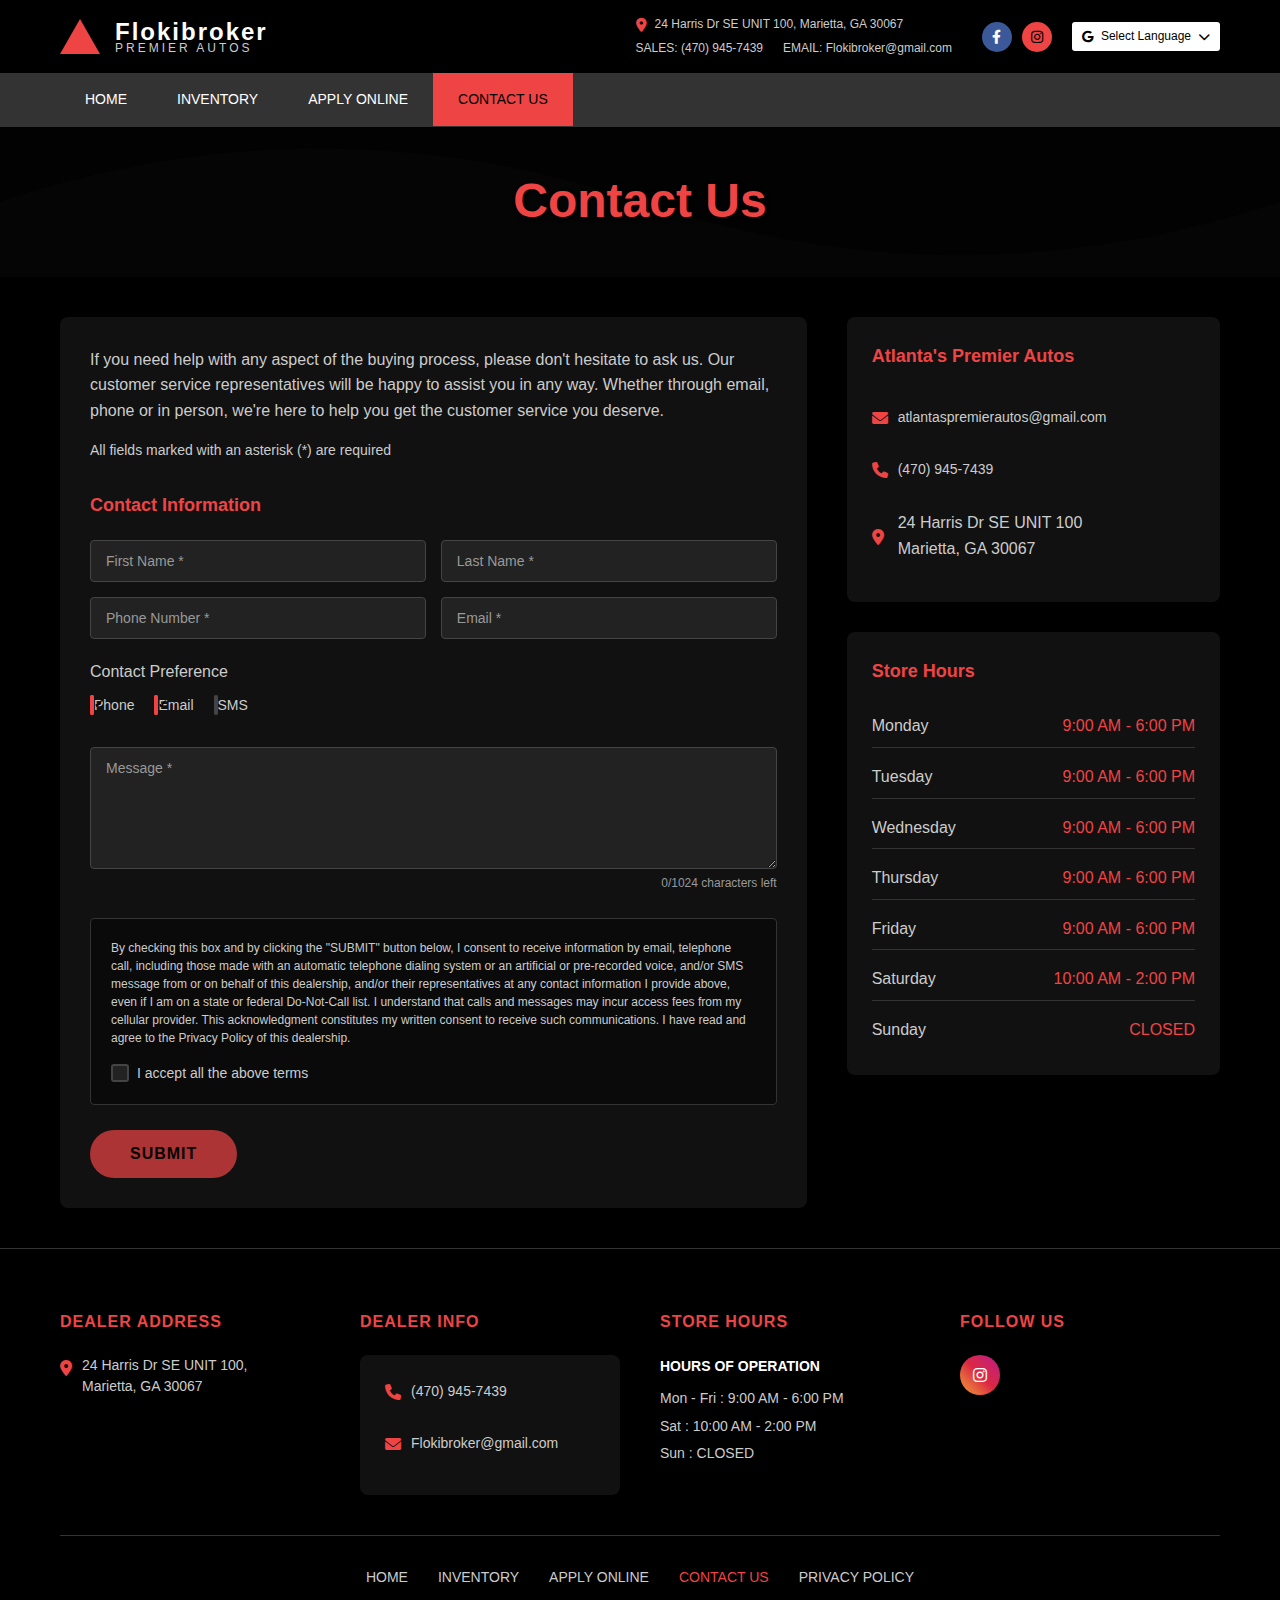
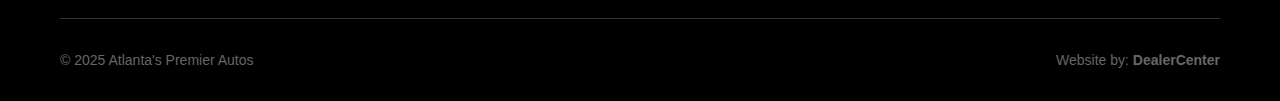
<file: contact-us.html>
<!DOCTYPE html>
<html lang="es">
<head>
    <meta charset="UTF-8">
    <meta name="viewport" content="width=device-width, initial-scale=1.0">
    <title>Contact Us - Flokibroker</title>
    <link rel="stylesheet" href="/css/contact.css">
    <link href="https://fonts.googleapis.com/css2?family=Roboto:wght@300;400;500;700&display=swap" rel="stylesheet">
    <link rel="stylesheet" href="https://cdnjs.cloudflare.com/ajax/libs/font-awesome/6.0.0/css/all.min.css">
</head>
<body>
    <!-- Header -->
    <header class="header">
        <div class="header-container">
            <div class="logo">
                <div class="logo-icon">
                    <div class="triangle"></div>
                </div>
                <div class="logo-text">
                    <span class="atlanta">Flokibroker</span>
                    <span class="premier">PREMIER AUTOS</span>
                </div>
            </div>
            
            <div class="header-info">
                <div class="contact-info">
                    <div class="location">
                        <i class="fas fa-map-marker-alt"></i>
                        <span>24 Harris Dr SE UNIT 100, Marietta, GA 30067</span>
                    </div>
                    <div class="phone-email">
                        <span>SALES: (470) 945-7439</span>
                        <span>EMAIL: Flokibroker@gmail.com</span>
                    </div>
                </div>
                
                <div class="social-language">
                    <div class="social-icons">
                        <a href="#" class="social-icon facebook"><i class="fab fa-facebook-f"></i></a>
                        <a href="#" class="social-icon instagram"><i class="fab fa-instagram"></i></a>
                    </div>
                    <div class="language-selector">
                        <i class="fab fa-google"></i>
                        <span>Select Language</span>
                        <i class="fas fa-chevron-down"></i>
                    </div>
                </div>
            </div>
        </div>
        
        <!-- Navigation -->
        <nav class="navigation">
              <ul class="nav-menu">
                <li><a href="/index (1).html" class="nav-link">Home</a></li>
                <li><a href="#" class="nav-link">Inventory</a></li>
                <li><a href="/apply-online.html" class="nav-link">Apply Online</a></li>
                <li><a href="/contact-us.html" class="nav-link active">Contact Us</a></li>
            </ul>
        </nav>
    </header>

    <!-- Main Content -->
    <main class="main-content">
        <div class="hero-section">
            <div class="hero-overlay"></div>
            <div class="hero-content">
                <h1 class="page-title">Contact Us</h1>
            </div>
        </div>

        <div class="content-container">
            <div class="contact-form-section">
                <div class="form-intro">
                    <p>If you need help with any aspect of the buying process, please don't hesitate to ask us. Our customer service representatives will be happy to assist you in any way. Whether through email, phone or in person, we're here to help you get the customer service you deserve.</p>
                    <p class="required-note">All fields marked with an asterisk (*) are required</p>
                </div>

                <form class="contact-form" id="contactForm">
                    <h3>Contact Information</h3>
                    
                    <div class="form-row">
                        <div class="form-group">
                            <input type="text" id="firstName" name="firstName" placeholder="First Name *" required>
                        </div>
                        <div class="form-group">
                            <input type="text" id="lastName" name="lastName" placeholder="Last Name *" required>
                        </div>
                    </div>

                    <div class="form-row">
                        <div class="form-group">
                            <input type="tel" id="phone" name="phone" placeholder="Phone Number *" required>
                        </div>
                        <div class="form-group">
                            <input type="email" id="email" name="email" placeholder="Email *" required>
                        </div>
                    </div>

                    <div class="contact-preference">
                        <label>Contact Preference</label>
                        <div class="preference-options">
                            <label class="checkbox-label">
                                <input type="checkbox" name="contactPref" value="phone" checked>
                                <span class="checkmark"></span>
                                Phone
                            </label>
                            <label class="checkbox-label">
                                <input type="checkbox" name="contactPref" value="email" checked>
                                <span class="checkmark"></span>
                                Email
                            </label>
                            <label class="checkbox-label">
                                <input type="checkbox" name="contactPref" value="sms">
                                <span class="checkmark"></span>
                                SMS
                            </label>
                        </div>
                    </div>

                    <div class="form-group">
                        <textarea id="message" name="message" placeholder="Message *" rows="6" maxlength="1024" required></textarea>
                        <div class="character-count">
                            <span id="charCount">0</span>/1024 characters left
                        </div>
                    </div>

                    <div class="terms-section">
                        <p class="terms-text">
                            By checking this box and by clicking the "SUBMIT" button below, I consent to receive information by email, telephone call, including those made with an automatic telephone dialing system or an artificial or pre-recorded voice, and/or SMS message from or on behalf of this dealership, and/or their representatives at any contact information I provide above, even if I am on a state or federal Do-Not-Call list. I understand that calls and messages may incur access fees from my cellular provider. This acknowledgment constitutes my written consent to receive such communications. I have read and agree to the Privacy Policy of this dealership.
                        </p>
                        <label class="checkbox-label terms-checkbox">
                            <input type="checkbox" id="acceptTerms" required>
                            <span class="checkmark"></span>
                            I accept all the above terms
                        </label>
                    </div>

                    <button type="submit" class="submit-btn">Submit</button>
                </form>
            </div>

            <div class="sidebar">
                <div class="dealer-info">
                    <h3>Atlanta's Premier Autos</h3>
                    <div class="info-item">
                        <i class="fas fa-envelope"></i>
                        <span>atlantaspremierautos@gmail.com</span>
                    </div>
                    <div class="info-item">
                        <i class="fas fa-phone"></i>
                        <span>(470) 945-7439</span>
                    </div>
                    <div class="info-item">
                        <i class="fas fa-map-marker-alt"></i>
                        <div>
                            <div>24 Harris Dr SE UNIT 100</div>
                            <div>Marietta, GA 30067</div>
                        </div>
                    </div>
                </div>

                <div class="store-hours">
                    <h3>Store Hours</h3>
                    <div class="hours-list">
                        <div class="hour-item">
                            <span class="day">Monday</span>
                            <span class="time">9:00 AM - 6:00 PM</span>
                        </div>
                        <div class="hour-item">
                            <span class="day">Tuesday</span>
                            <span class="time">9:00 AM - 6:00 PM</span>
                        </div>
                        <div class="hour-item">
                            <span class="day">Wednesday</span>
                            <span class="time">9:00 AM - 6:00 PM</span>
                        </div>
                        <div class="hour-item">
                            <span class="day">Thursday</span>
                            <span class="time">9:00 AM - 6:00 PM</span>
                        </div>
                        <div class="hour-item">
                            <span class="day">Friday</span>
                            <span class="time">9:00 AM - 6:00 PM</span>
                        </div>
                        <div class="hour-item">
                            <span class="day">Saturday</span>
                            <span class="time">10:00 AM - 2:00 PM</span>
                        </div>
                        <div class="hour-item">
                            <span class="day">Sunday</span>
                            <span class="time">CLOSED</span>
                        </div>
                    </div>
                </div>
            </div>
        </div>
    </main>

    <!-- Footer -->
    <footer class="footer">
        <div class="container">
            <div class="footer-content">
                <div class="footer-column">
                    <h4>DEALER ADDRESS</h4>
                    <div class="address-info">
                        <i class="fas fa-map-marker-alt"></i>
                        <div>
                            <p>24 Harris Dr SE UNIT 100,</p>
                            <p>Marietta, GA 30067</p>
                        </div>
                    </div>
                </div>
                
                <div class="footer-column">
                    <h4>DEALER INFO</h4>
                    <div class="dealer-info">
                        <div class="info-item">
                            <i class="fas fa-phone"></i>
                            <span>(470) 945-7439</span>
                        </div>
                        <div class="info-item">
                            <i class="fas fa-envelope"></i>
                            <span>Flokibroker@gmail.com</span>
                        </div>
                    </div>
                </div>
                
                <div class="footer-column">
                    <h4>STORE HOURS</h4>
                    <div class="hours-info">
                        <h5>HOURS OF OPERATION</h5>
                        <p>Mon - Fri : 9:00 AM - 6:00 PM</p>
                        <p>Sat : 10:00 AM - 2:00 PM</p>
                        <p>Sun : CLOSED</p>
                    </div>
                </div>
                
                <div class="footer-column">
                    <h4>FOLLOW US</h4>
                    <div class="social-follow">
                        <a href="#" class="social-link">
                            <i class="fab fa-instagram"></i>
                        </a>
                    </div>
                </div>
            </div>
            
            <div class="footer-nav">
                <a href="/index (1).html">HOME</a>
                <a href="#">INVENTORY</a>
                <a href="/apply-online.html">APPLY ONLINE</a>
                <a href="/contact-us.html" class="active">CONTACT US</a>
                <a href="/privacy-policy.html">PRIVACY POLICY</a>
            </div>
            
            <div class="footer-bottom">
                <p>&copy; 2025 Atlanta's Premier Autos</p>
                <p>Website by: <strong>DealerCenter</strong></p>
            </div>
        </div>
    </footer>


    <script src="/scripts/contact.js"></script>
</body>
</html>
</file>
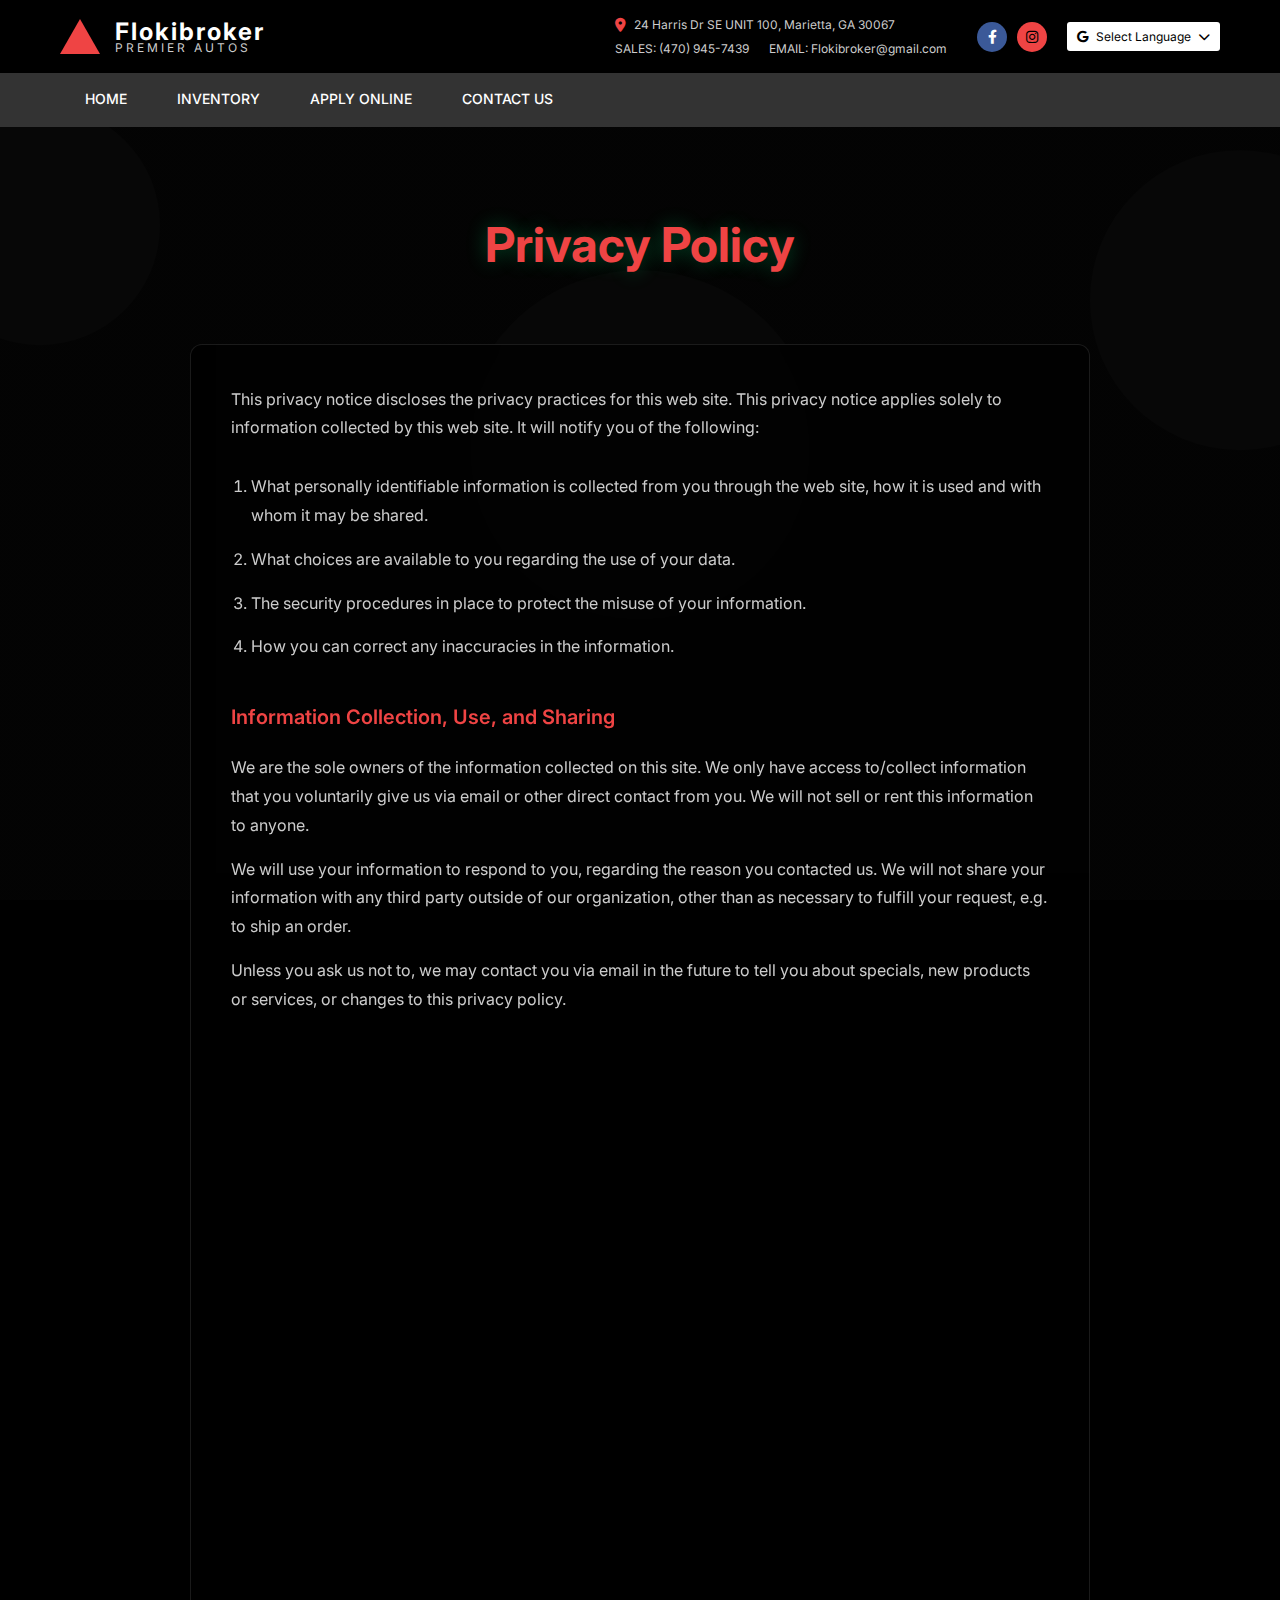
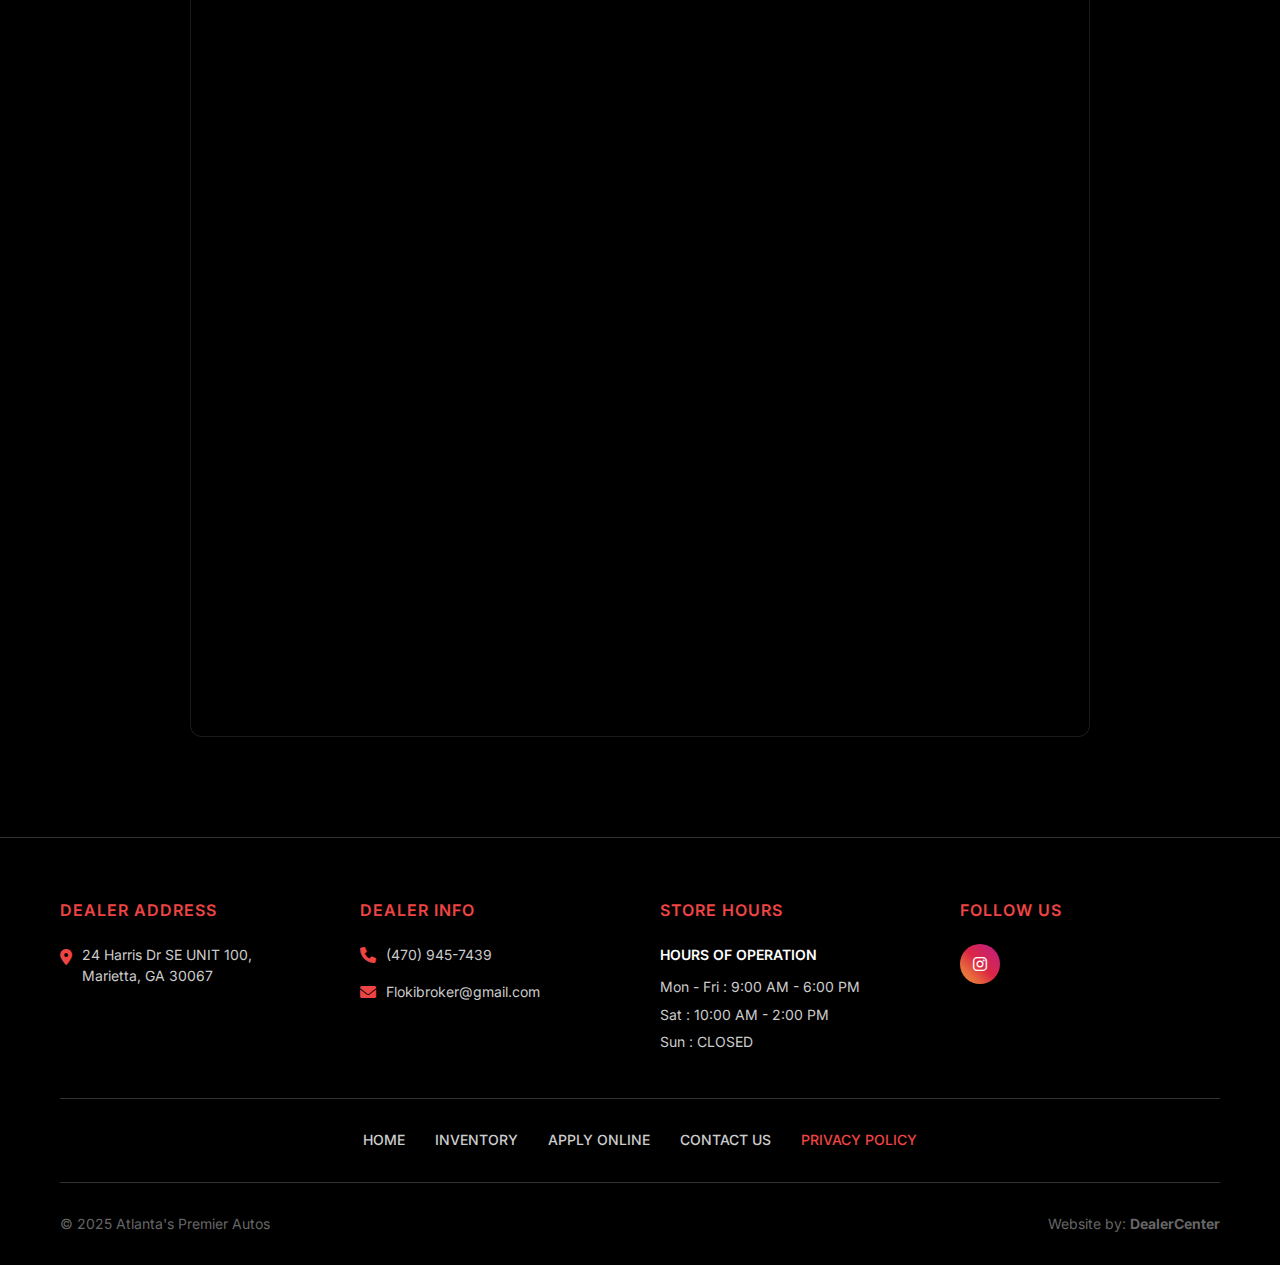
<file: privacy-policy.html>
<!DOCTYPE html>
<html lang="es">
<head>
    <meta charset="UTF-8">
    <meta name="viewport" content="width=device-width, initial-scale=1.0">
    <title>Privacy Policy -Flokibroker</title>
    <link rel="stylesheet" href="/css/privacy-policy.css">
    <link href="https://fonts.googleapis.com/css2?family=Inter:wght@300;400;500;600;700&display=swap" rel="stylesheet">
    <link rel="stylesheet" href="https://cdnjs.cloudflare.com/ajax/libs/font-awesome/6.0.0/css/all.min.css">
</head>
<body>
    <!-- Header -->
    <header class="header">
        <div class="header-container">
            <div class="logo">
                <div class="logo-icon">
                    <div class="triangle"></div>
                </div>
                <div class="logo-text">
                    <span class="atlanta">Flokibroker</span>
                    <span class="premier">PREMIER AUTOS</span>
                </div>
            </div>
            
            <div class="header-info">
                <div class="contact-info">
                    <div class="location">
                        <i class="fas fa-map-marker-alt"></i>
                        <span>24 Harris Dr SE UNIT 100, Marietta, GA 30067</span>
                    </div>
                    <div class="phone-email">
                        <span>SALES: (470) 945-7439</span>
                        <span>EMAIL: Flokibroker@gmail.com</span>
                    </div>
                </div>
                
                <div class="social-language">
                    <div class="social-icons">
                        <a href="#" class="social-icon facebook"><i class="fab fa-facebook-f"></i></a>
                        <a href="#" class="social-icon instagram"><i class="fab fa-instagram"></i></a>
                    </div>
                    <div class="language-selector">
                        <i class="fab fa-google"></i>
                        <span>Select Language</span>
                        <i class="fas fa-chevron-down"></i>
                    </div>
                </div>
            </div>
        </div>
        
        <!-- Navigation -->
        <nav class="navigation">
            <ul class="nav-menu">
                <li><a href="/index (1).html" class="nav-link ">Home</a></li>
                <li><a href="#" class="nav-link">Inventory</a></li>
                <li><a href="/apply-online.html" class="nav-link">Apply Online</a></li>
                <li><a href="/contact-us.html" class="nav-link">Contact Us</a></li>
            </ul>
        </nav>
    </header>

    <!-- Main Content -->
    <main class="main-content">
        <div class="hero-section">
            <div class="container">
                <h1 class="page-title">Privacy Policy</h1>
                
                <div class="privacy-content">
                    <div class="privacy-intro">
                        <p>This privacy notice discloses the privacy practices for this web site. This privacy notice applies solely to information collected by this web site. It will notify you of the following:</p>
                    </div>
                    
                    <ol class="privacy-list">
                        <li>What personally identifiable information is collected from you through the web site, how it is used and with whom it may be shared.</li>
                        <li>What choices are available to you regarding the use of your data.</li>
                        <li>The security procedures in place to protect the misuse of your information.</li>
                        <li>How you can correct any inaccuracies in the information.</li>
                    </ol>
                    
                    <div class="privacy-section">
                        <h3>Information Collection, Use, and Sharing</h3>
                        <p>We are the sole owners of the information collected on this site. We only have access to/collect information that you voluntarily give us via email or other direct contact from you. We will not sell or rent this information to anyone.</p>
                        
                        <p>We will use your information to respond to you, regarding the reason you contacted us. We will not share your information with any third party outside of our organization, other than as necessary to fulfill your request, e.g. to ship an order.</p>
                        
                        <p>Unless you ask us not to, we may contact you via email in the future to tell you about specials, new products or services, or changes to this privacy policy.</p>
                    </div>
                    
                    <div class="privacy-section">
                        <h3>Your Access to and Control Over Information</h3>
                        <p>You may opt out of any future contacts from us at any time. You can do the following at any time by contacting us via the email address or phone number given on our website:</p>
                        <ul>
                            <li>See what data we have about you, if any.</li>
                            <li>Change/correct any data we have about you.</li>
                            <li>Have us delete any data we have about you.</li>
                            <li>Express any concern you have about our use of your data.</li>
                        </ul>
                    </div>
                    
                    <div class="privacy-section">
                        <h3>Security</h3>
                        <p>We take precautions to protect your information. When you submit sensitive information via the website, your information is protected both online and offline.</p>
                        
                        <p>Wherever we collect sensitive information (such as credit card data), that information is encrypted and transmitted to us in a secure way. You can verify this by looking for a closed lock icon at the bottom of your web browser, or looking for "https" at the beginning of the address of the web page.</p>
                        
                        <p>While we use encryption to protect sensitive information transmitted online, we also protect your information offline. Only employees who need the information to perform a specific job (for example, billing or customer service) are granted access to personally identifiable information. The computers/servers in which we store personally identifiable information are kept in a secure environment.</p>
                        
                        <p>If you feel that we are not abiding by this privacy policy, you should contact us immediately via telephone or via email.</p>
                    </div>
                    
                    <div class="privacy-section">
                        <h3>Cookies</h3>
                        <p>We use "cookies" on this site. A cookie is a piece of data stored on a site visitor's hard drive to help us improve your access to our site and identify repeat visitors to our site. For instance, when we use a cookie to identify you, you would not have to log in a password more than once, thereby saving time while on our site. Cookies can also enable us to track and target the interests of our users to enhance the experience of our site. Usage of a cookie is in no way linked to any personally identifiable information on our site.</p>
                        
                        <p>Some of our business partners may use cookies on our site (for example, advertisers). However, we have no access to or control over these cookies.</p>
                    </div>
                    
                    <div class="privacy-section">
                        <h3>Links</h3>
                        <p>This web site contains links to other sites. Please be aware that we are not responsible for the content or privacy practices of such other sites. We encourage our users to be aware when they leave our site and to read the privacy statements of any other site that collects personally identifiable information.</p>
                    </div>
                </div>
            </div>
        </div>
    </main>

    <!-- Footer -->
    <footer class="footer">
        <div class="container">
            <div class="footer-content">
                <div class="footer-column">
                    <h4>DEALER ADDRESS</h4>
                    <div class="address-info">
                        <i class="fas fa-map-marker-alt"></i>
                        <div>
                            <p>24 Harris Dr SE UNIT 100,</p>
                            <p>Marietta, GA 30067</p>
                        </div>
                    </div>
                </div>
                
                <div class="footer-column">
                    <h4>DEALER INFO</h4>
                    <div class="dealer-info">
                        <div class="info-item">
                            <i class="fas fa-phone"></i>
                            <span>(470) 945-7439</span>
                        </div>
                        <div class="info-item">
                            <i class="fas fa-envelope"></i>
                            <span>Flokibroker@gmail.com</span>
                        </div>
                    </div>
                </div>
                
                <div class="footer-column">
                    <h4>STORE HOURS</h4>
                    <div class="hours-info">
                        <h5>HOURS OF OPERATION</h5>
                        <p>Mon - Fri : 9:00 AM - 6:00 PM</p>
                        <p>Sat : 10:00 AM - 2:00 PM</p>
                        <p>Sun : CLOSED</p>
                    </div>
                </div>
                
                <div class="footer-column">
                    <h4>FOLLOW US</h4>
                    <div class="social-follow">
                        <a href="#" class="social-link">
                            <i class="fab fa-instagram"></i>
                        </a>
                    </div>
                </div>
            </div>
            
            <div class="footer-nav">
                <a href="/index (1).html">HOME</a>
                <a href="#">INVENTORY</a>
                <a href="/apply-online.html">APPLY ONLINE</a>
                <a href="/contact-us.html">CONTACT US</a>
                <a href="/privacy-policy.html" class="active">PRIVACY POLICY</a>
            </div>
            
            <div class="footer-bottom">
                <p>&copy; 2025 Atlanta's Premier Autos</p>
                <p>Website by: <strong>DealerCenter</strong></p>
            </div>
        </div>
    </footer>

    <script src="/scripts/privacy-policy.js"></script>
</body>
</html>
</file>
<file: css/contact.css>
* {
    margin: 0;
    padding: 0;
    box-sizing: border-box;
}

body {
    font-family: 'Inter', sans-serif;
    background-color: #000;
    color: #fff;
    line-height: 1.6;
}

.container {
    max-width: 1200px;
    margin: 0 auto;
    padding: 0 20px;
}

/* Header Styles */
.header {
    background-color: #000;
    border-bottom: 1px solid #333;
}

.header-container {
    max-width: 1200px;
    margin: 0 auto;
    padding: 15px 20px;
    display: flex;
    justify-content: space-between;
    align-items: center;
}

.logo {
    display: flex;
    align-items: center;
    gap: 15px;
}

.logo-icon {
    position: relative;
    width: 40px;
    height: 40px;
}

.triangle {
    width: 0;
    height: 0;
    border-left: 20px solid transparent;
    border-right: 20px solid transparent;
    border-bottom: 35px solid #ef4444;
    position: absolute;
    top: 2px;
}

.logo-text {
    display: flex;
    flex-direction: column;
    line-height: 1;
}

.atlanta {
    font-size: 24px;
    font-weight: 700;
    color: #fff;
    letter-spacing: 2px;
}

.premier {
    font-size: 12px;
    font-weight: 400;
    color: #ccc;
    letter-spacing: 3px;
    margin-top: -2px;
}

.header-info {
    display: flex;
    align-items: center;
    gap: 30px;
}

.contact-info {
    display: flex;
    flex-direction: column;
    gap: 5px;
    font-size: 12px;
}

.location {
    display: flex;
    align-items: center;
    gap: 8px;
    color: #ccc;
}

.location i {
    color:#ef4444;
    font-size: 14px;
}

.phone-email {
    display: flex;
    gap: 20px;
    color: #ccc;
}

.social-language {
    display: flex;
    align-items: center;
    gap: 20px;
}

.social-icons {
    display: flex;
    gap: 10px;
}

.social-icon {
    width: 30px;
    height: 30px;
    border-radius: 50%;
    display: flex;
    align-items: center;
    justify-content: center;
    text-decoration: none;
    font-size: 14px;
}

.social-icon.facebook {
    background-color: #3b5998;
    color: #fff;
}

.social-icon.instagram {
    background-color:#ef4444;
    color: #000;
}

.language-selector {
    display: flex;
    align-items: center;
    gap: 8px;
    background-color: #fff;
    color: #000;
    padding: 5px 10px;
    border-radius: 3px;
    font-size: 12px;
    cursor: pointer;
}

/* Navigation */
.navigation {
    background-color: #333;
    padding: 0;
}

.nav-menu {
    max-width: 1200px;
    margin: 0 auto;
    display: flex;
    list-style: none;
    padding: 0 20px;
}

.nav-menu li {
    margin: 0;
}

.nav-link {
    display: block;
    padding: 15px 25px;
    color: #fff;
    text-decoration: none;
    font-weight: 500;
    text-transform: uppercase;
    font-size: 14px;
    transition: all 0.3s ease;
}

.nav-link:hover,
.nav-link.active {
    background-color:#ef4444;
    color: #000;
}

/* Main Content */
.main-content {
    min-height: calc(100vh - 200px);
}

.hero-section {
    position: relative;
    height: 150px;
    background: linear-gradient(rgba(0,0,0,0.7), rgba(0,0,0,0.7)), 
                url('data:image/svg+xml,<svg xmlns="http://www.w3.org/2000/svg" viewBox="0 0 1200 300"><rect fill="%23111" width="1200" height="300"/><path fill="%23222" d="M0,150 Q300,50 600,150 T1200,150 L1200,300 L0,300 Z"/></svg>');
    background-size: cover;
    background-position: center;
    display: flex;
    align-items: center;
    justify-content: center;
}

.hero-overlay {
    position: absolute;
    top: 0;
    left: 0;
    right: 0;
    bottom: 0;
    background: rgba(0,0,0,0.5);
}

.hero-content {
    position: relative;
    z-index: 2;
    text-align: center;
}

.page-title {
    font-size: 48px;
    font-weight: 700;
    color:#ef4444;
    text-shadow: 2px 2px 4px rgba(0,0,0,0.8);
}

.content-container {
    max-width: 1200px;
    margin: 0 auto;
    padding: 40px 20px;
    display: grid;
    grid-template-columns: 2fr 1fr;
    gap: 40px;
}

/* Contact Form Section */
.contact-form-section {
    background-color: #111;
    padding: 30px;
    border-radius: 8px;
}

.form-intro {
    margin-bottom: 30px;
}

.form-intro p {
    color: #ccc;
    margin-bottom: 15px;
    line-height: 1.6;
}

.required-note {
    font-size: 14px;
    color: #999;
}

.contact-form h3 {
    color: #ef4444;
    font-size: 18px;
    margin-bottom: 20px;
    font-weight: 600;
}

.form-row {
    display: grid;
    grid-template-columns: 1fr 1fr;
    gap: 15px;
    margin-bottom: 15px;
}

.form-group {
    display: flex;
    flex-direction: column;
}

.form-group input,
.form-group textarea {
    background-color: #222;
    border: 1px solid #444;
    color: #fff;
    padding: 12px 15px;
    border-radius: 4px;
    font-size: 14px;
    font-family: inherit;
    transition: border-color 0.3s ease;
}

.form-group input:focus,
.form-group textarea:focus {
    outline: none;
    border-color: #ef4444;
}

.form-group input::placeholder,
.form-group textarea::placeholder {
    color: #999;
}

.contact-preference {
    margin: 20px 0;
}

.contact-preference label {
    color: #ccc;
    font-weight: 500;
    margin-bottom: 10px;
    display: block;
}

.preference-options {
    display: flex;
    gap: 20px;
}

.checkbox-label {
    display: flex;
    align-items: center;
    gap: 8px;
    color: #ccc;
    cursor: pointer;
    font-size: 14px;
}

.checkbox-label input[type="checkbox"] {
    display: none;
}

.checkmark {
    width: 18px;
    height: 18px;
    background-color: #222;
    border: 2px solid #444;
    border-radius: 3px;
    position: relative;
    transition: all 0.3s ease;
}

.checkbox-label input[type="checkbox"]:checked + .checkmark {
    background-color:#ef4444;
    border-color: #ef4444;
}

.checkbox-label input[type="checkbox"]:checked + .checkmark::after {
    content: '✓';
    position: absolute;
    top: -2px;
    left: 2px;
    color: #000;
    font-weight: bold;
    font-size: 12px;
}

.character-count {
    text-align: right;
    font-size: 12px;
    color: #999;
    margin-top: 5px;
}

.terms-section {
    margin: 25px 0;
    padding: 20px;
    background-color: #0a0a0a;
    border-radius: 4px;
    border: 1px solid #333;
}

.terms-text {
    font-size: 12px;
    color: #ccc;
    line-height: 1.5;
    margin-bottom: 15px;
}

.terms-checkbox {
    font-size: 14px;
}

.submit-btn {
    background-color:#ef4444;
    color: #000;
    border: none;
    padding: 15px 40px;
    border-radius: 25px;
    font-size: 16px;
    font-weight: 600;
    cursor: pointer;
    transition: all 0.3s ease;
    text-transform: uppercase;
    letter-spacing: 1px;
}

.submit-btn:hover {
    background-color:#ef4444;
    transform: translateY(-2px);
    box-shadow: 0 4px 8px rgba(57, 255, 20, 0.3);
}

.submit-btn:disabled {
    background-color: #666;
    color: #999;
    cursor: not-allowed;
    transform: none;
    box-shadow: none;
}

/* Sidebar */
.sidebar {
    display: flex;
    flex-direction: column;
    gap: 30px;
}

.dealer-info,
.store-hours {
    background-color: #111;
    padding: 25px;
    border-radius: 8px;
}

.dealer-info h3,
.store-hours h3 {
    color: #ef4444;
    font-size: 18px;
    margin-bottom: 20px;
    font-weight: 600;
}

.info-item {
    display: flex;
    align-items: flex-start;
    gap: 12px;
    margin-bottom: 15px;
    color: #ccc;
}

.info-item i {
    color:#ef4444;
    font-size: 16px;
    margin-top: 2px;
    min-width: 16px;
}

.hours-list {
    display: flex;
    flex-direction: column;
    gap: 8px;
}

.hour-item {
    display: flex;
    justify-content: space-between;
    align-items: center;
    padding: 8px 0;
    border-bottom: 1px solid #333;
    color: #ccc;
}

.hour-item:last-child {
    border-bottom: none;
}

.day {
    font-weight: 500;
}

.time {
    color:#ef4444;
    font-weight: 400;
}

/* Footer Styles */
.footer {
    background-color: #000;
    padding: 60px 0 30px;
    border-top: 1px solid #333;
}

.footer-content {
    display: grid;
    grid-template-columns: repeat(4, 1fr);
    gap: 40px;
    margin-bottom: 40px;
}

.footer-column h4 {
    color: #ef4444;
    font-size: 16px;
    font-weight: 600;
    margin-bottom: 20px;
    letter-spacing: 1px;
}

.address-info {
    display: flex;
    align-items: flex-start;
    gap: 10px;
}

.address-info i {
    color:#ef4444;
    margin-top: 5px;
}

.address-info p {
    color: #ccc;
    font-size: 14px;
    line-height: 1.5;
}

.dealer-info {
    display: flex;
    flex-direction: column;
    gap: 15px;
}

.info-item {
    display: flex;
    align-items: center;
    gap: 10px;
}

.info-item i {
    color:#ef4444;
    width: 16px;
}

.info-item span {
    color: #ccc;
    font-size: 14px;
}

.hours-info h5 {
    color: #fff;
    font-size: 14px;
    margin-bottom: 10px;
    font-weight: 600;
}

.hours-info p {
    color: #ccc;
    font-size: 14px;
    margin-bottom: 5px;
}

.social-follow {
    display: flex;
    gap: 15px;
}

.social-link {
    width: 40px;
    height: 40px;
    background: linear-gradient(45deg, #f09433, #e6683c, #dc2743, #cc2366, #bc1888);
    border-radius: 50%;
    display: flex;
    align-items: center;
    justify-content: center;
    color: #fff;
    text-decoration: none;
    transition: transform 0.3s ease;
}

.social-link:hover {
    transform: translateY(-3px);
}

.footer-nav {
    display: flex;
    justify-content: center;
    gap: 30px;
    padding: 30px 0;
    border-top: 1px solid #333;
    border-bottom: 1px solid #333;
}

.footer-nav a {
    color: #ccc;
    text-decoration: none;
    font-size: 14px;
    font-weight: 500;
    transition: color 0.3s ease;
}

.footer-nav a:hover,
.footer-nav a.active {
    color: #ef4444;
}

.footer-bottom {
    display: flex;
    justify-content: space-between;
    align-items: center;
    padding-top: 30px;
    color: #666;
    font-size: 14px;
}

/* Responsive Design */
@media (max-width: 768px) {
    .header-container {
        flex-direction: column;
        gap: 15px;
        text-align: center;
    }

    .header-info {
        flex-direction: column;
        gap: 15px;
    }

    .contact-info {
        align-items: center;
    }

    .phone-email {
        flex-direction: column;
        gap: 5px;
    }

    .nav-menu {
        flex-wrap: wrap;
        justify-content: center;
    }

    .page-title {
        font-size: 36px;
    }

    .content-container {
        grid-template-columns: 1fr;
        gap: 30px;
    }

    .form-row {
        grid-template-columns: 1fr;
    }

    .preference-options {
        flex-direction: column;
        gap: 10px;
    }

    .footer-container {
        grid-template-columns: repeat(2, 1fr);
        gap: 20px;
    }

    .footer-bottom {
        flex-direction: column;
        text-align: center;
    }
}

@media (max-width: 480px) {
    .logo-text .atlanta {
        font-size: 20px;
    }

    .logo-text .premier {
        font-size: 10px;
    }

    .page-title {
        font-size: 28px;
    }

    .contact-form-section,
    .dealer-info,
    .store-hours {
        padding: 20px;
    }

    .footer-container {
        grid-template-columns: 1fr;
    }
}
</file>
<file: css/privacy-policy.css>
* {
    margin: 0;
    padding: 0;
    box-sizing: border-box;
}

body {
    font-family: 'Inter', sans-serif;
    background-color: #000;
    color: #fff;
    line-height: 1.6;
}

.container {
    max-width: 1200px;
    margin: 0 auto;
    padding: 0 20px;
}

/* Header Styles */
.header {
    background-color: #000;
    border-bottom: 1px solid #333;
}

.header-container {
    max-width: 1200px;
    margin: 0 auto;
    padding: 15px 20px;
    display: flex;
    justify-content: space-between;
    align-items: center;
}

.logo {
    display: flex;
    align-items: center;
    gap: 15px;
}

.logo-icon {
    position: relative;
    width: 40px;
    height: 40px;
}

.triangle {
    width: 0;
    height: 0;
    border-left: 20px solid transparent;
    border-right: 20px solid transparent;
    border-bottom: 35px solid#ef4444;
    position: absolute;
    top: 2px;
}

.logo-text {
    display: flex;
    flex-direction: column;
    line-height: 1;
}

.atlanta {
    font-size: 24px;
    font-weight: 700;
    color: #fff;
    letter-spacing: 2px;
}

.premier {
    font-size: 12px;
    font-weight: 400;
    color: #ccc;
    letter-spacing: 3px;
    margin-top: -2px;
}

.header-info {
    display: flex;
    align-items: center;
    gap: 30px;
}

.contact-info {
    display: flex;
    flex-direction: column;
    gap: 5px;
    font-size: 12px;
}

.location {
    display: flex;
    align-items: center;
    gap: 8px;
    color: #ccc;
}

.location i {
    color: #ef4444;
    font-size: 14px;
}

.phone-email {
    display: flex;
    gap: 20px;
    color: #ccc;
}

.social-language {
    display: flex;
    align-items: center;
    gap: 20px;
}

.social-icons {
    display: flex;
    gap: 10px;
}

.social-icon {
    width: 30px;
    height: 30px;
    border-radius: 50%;
    display: flex;
    align-items: center;
    justify-content: center;
    text-decoration: none;
    font-size: 14px;
}

.social-icon.facebook {
    background-color: #3b5998;
    color: #fff;
}

.social-icon.instagram {
    background-color:#ef4444;
    color: #000;
}

.language-selector {
    display: flex;
    align-items: center;
    gap: 8px;
    background-color: #fff;
    color: #000;
    padding: 5px 10px;
    border-radius: 3px;
    font-size: 12px;
    cursor: pointer;
}

/* Navigation */
.navigation {
    background-color: #333;
    padding: 0;
}

.nav-menu {
    max-width: 1200px;
    margin: 0 auto;
    display: flex;
    list-style: none;
    padding: 0 20px;
}

.nav-menu li {
    margin: 0;
}

.nav-link {
    display: block;
    padding: 15px 25px;
    color: #fff;
    text-decoration: none;
    font-weight: 500;
    text-transform: uppercase;
    font-size: 14px;
    transition: all 0.3s ease;
}

.nav-link:hover,
.nav-link.active {
    background-color:#ef4444;
    color: #000;
}

/* Main Content Styles */
.main-content {
    min-height: 100vh;
    background-image: linear-gradient(rgba(0, 0, 0, 0.8), rgba(0, 0, 0, 0.8)), 
                      url('data:image/svg+xml,<svg xmlns="http://www.w3.org/2000/svg" viewBox="0 0 1200 600"><rect fill="%23111" width="1200" height="600"/><g fill="%23222"><circle cx="200" cy="150" r="80"/><circle cx="600" cy="300" r="120"/><circle cx="1000" cy="200" r="100"/></g></svg>');
    background-size: cover;
    background-position: center;
    background-attachment: fixed;
}

.hero-section {
    padding: 80px 0 100px;
}

.page-title {
    font-size: 48px;
    font-weight: 700;
    color: #ef4444;
    text-align: center;
    margin-bottom: 60px;
    text-shadow: 0 0 20px rgba(0, 255, 136, 0.3);
}

.privacy-content {
    max-width: 900px;
    margin: 0 auto;
    background: rgba(0, 0, 0, 0.7);
    padding: 40px;
    border-radius: 12px;
    backdrop-filter: blur(10px);
    border: 1px solid rgba(255, 255, 255, 0.1);
}

.privacy-intro {
    margin-bottom: 30px;
}

.privacy-intro p {
    font-size: 16px;
    color: #ccc;
    line-height: 1.8;
}

.privacy-list {
    margin-bottom: 40px;
    padding-left: 20px;
}

.privacy-list li {
    margin-bottom: 15px;
    color: #ccc;
    line-height: 1.8;
}

.privacy-section {
    margin-bottom: 40px;
}

.privacy-section h3 {
    color: #ef4444;
    font-size: 20px;
    font-weight: 600;
    margin-bottom: 20px;
}

.privacy-section p {
    color: #ccc;
    line-height: 1.8;
    margin-bottom: 15px;
}

.privacy-section ul {
    margin: 20px 0;
    padding-left: 20px;
}

.privacy-section ul li {
    color: #ccc;
    margin-bottom: 10px;
    line-height: 1.6;
}

/* Footer Styles */
.footer {
    background-color: #000;
    padding: 60px 0 30px;
    border-top: 1px solid #333;
}

.footer-content {
    display: grid;
    grid-template-columns: repeat(4, 1fr);
    gap: 40px;
    margin-bottom: 40px;
}

.footer-column h4 {
    color:#ef4444;
    font-size: 16px;
    font-weight: 600;
    margin-bottom: 20px;
    letter-spacing: 1px;
}

.address-info {
    display: flex;
    align-items: flex-start;
    gap: 10px;
}

.address-info i {
    color:#ef4444;
    margin-top: 5px;
}

.address-info p {
    color: #ccc;
    font-size: 14px;
    line-height: 1.5;
}

.dealer-info {
    display: flex;
    flex-direction: column;
    gap: 15px;
}

.info-item {
    display: flex;
    align-items: center;
    gap: 10px;
}

.info-item i {
    color:#ef4444;
    width: 16px;
}

.info-item span {
    color: #ccc;
    font-size: 14px;
}

.hours-info h5 {
    color: #fff;
    font-size: 14px;
    margin-bottom: 10px;
    font-weight: 600;
}

.hours-info p {
    color: #ccc;
    font-size: 14px;
    margin-bottom: 5px;
}

.social-follow {
    display: flex;
    gap: 15px;
}

.social-link {
    width: 40px;
    height: 40px;
    background: linear-gradient(45deg, #f09433, #e6683c, #dc2743, #cc2366, #bc1888);
    border-radius: 50%;
    display: flex;
    align-items: center;
    justify-content: center;
    color: #fff;
    text-decoration: none;
    transition: transform 0.3s ease;
}

.social-link:hover {
    transform: translateY(-3px);
}

.footer-nav {
    display: flex;
    justify-content: center;
    gap: 30px;
    padding: 30px 0;
    border-top: 1px solid #333;
    border-bottom: 1px solid #333;
}

.footer-nav a {
    color: #ccc;
    text-decoration: none;
    font-size: 14px;
    font-weight: 500;
    transition: color 0.3s ease;
}

.footer-nav a:hover,
.footer-nav a.active {
    color:#ef4444;
}

.footer-bottom {
    display: flex;
    justify-content: space-between;
    align-items: center;
    padding-top: 30px;
    color: #666;
    font-size: 14px;
}

/* Responsive Design */
@media (max-width: 768px) {
    .header-content {
        flex-direction: column;
        gap: 20px;
        text-align: center;
    }
    
    .header-info {
        flex-direction: column;
        gap: 15px;
    }
    
    .nav-menu {
        flex-wrap: wrap;
        justify-content: center;
        gap: 20px;
    }
    
    .page-title {
        font-size: 36px;
    }
    
    .privacy-content {
        padding: 30px 20px;
        margin: 0 20px;
    }
    
    .footer-content {
        grid-template-columns: repeat(2, 1fr);
        gap: 30px;
    }
    
    .footer-nav {
        flex-wrap: wrap;
        gap: 15px;
    }
    
    .footer-bottom {
        flex-direction: column;
        gap: 10px;
        text-align: center;
    }
}

@media (max-width: 480px) {
    .footer-content {
        grid-template-columns: 1fr;
        text-align: center;
    }
    
    .address-info {
        justify-content: center;
    }
}
</file>
